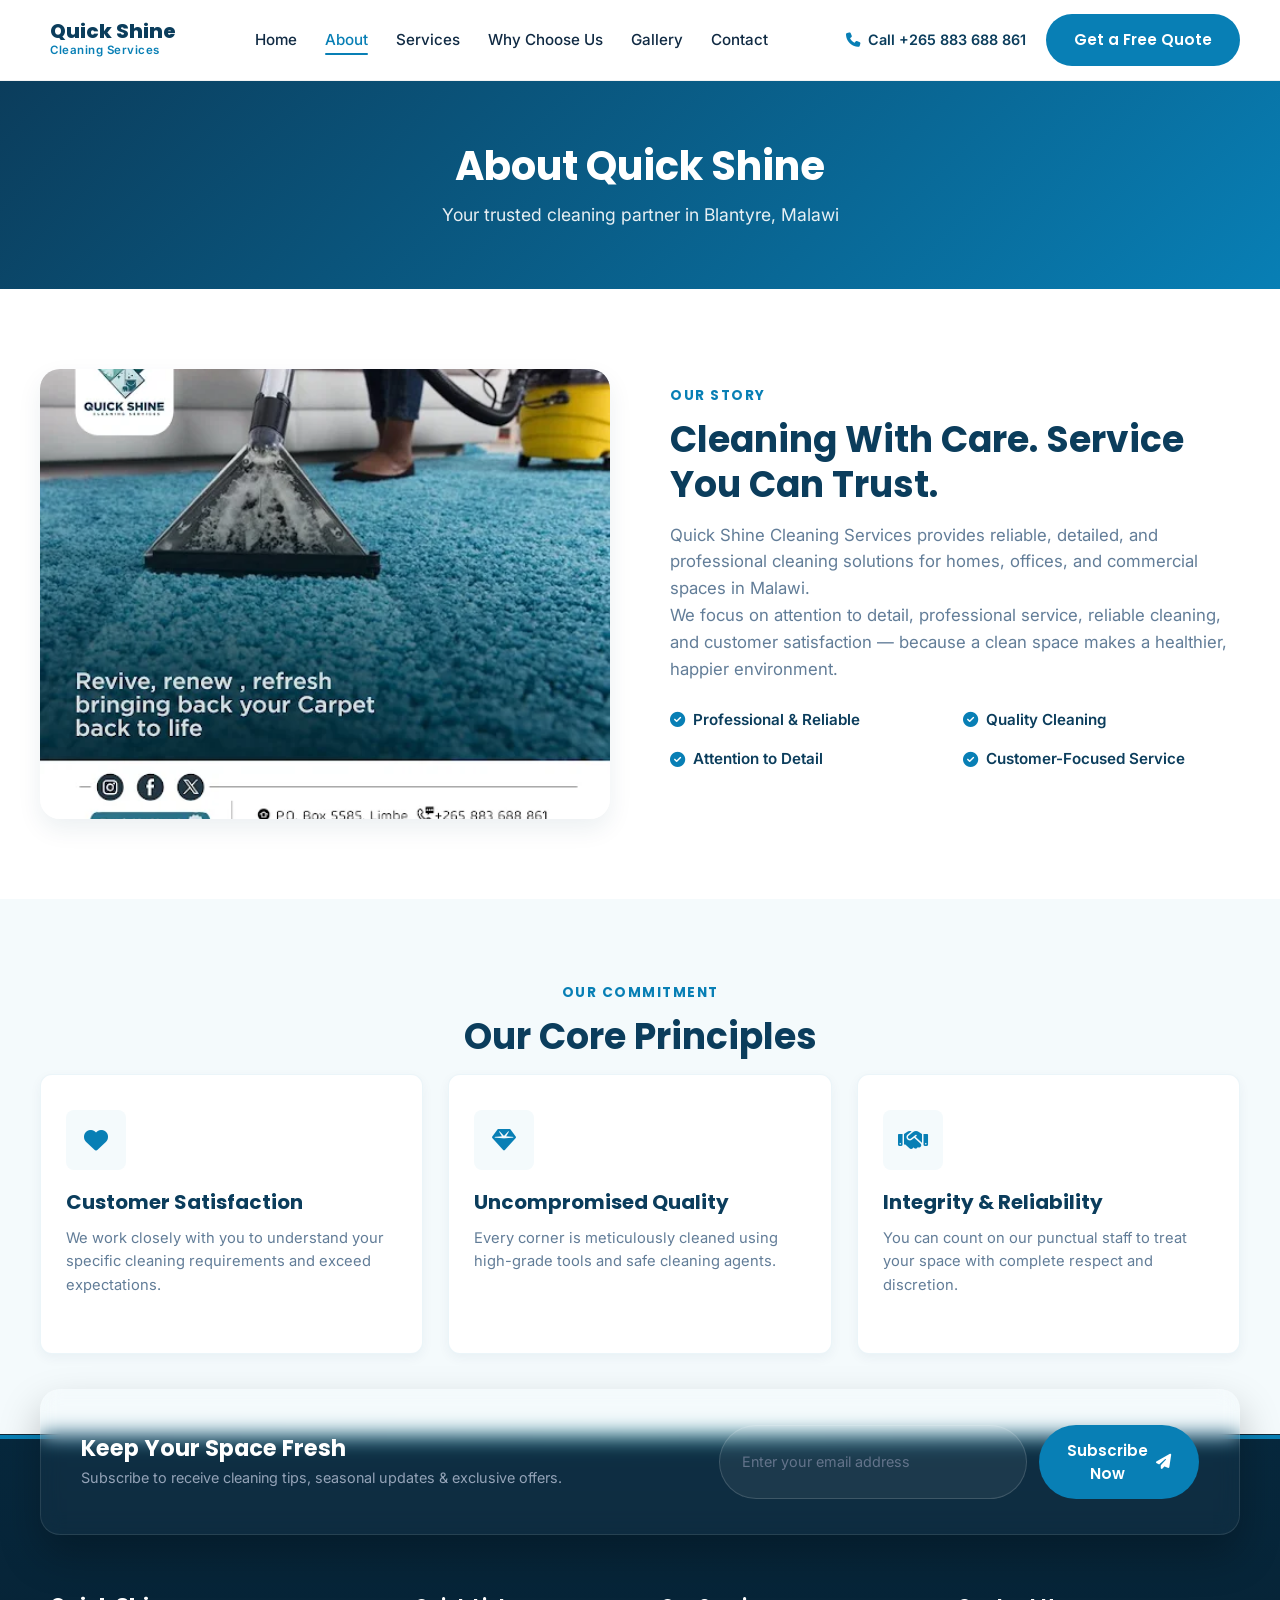
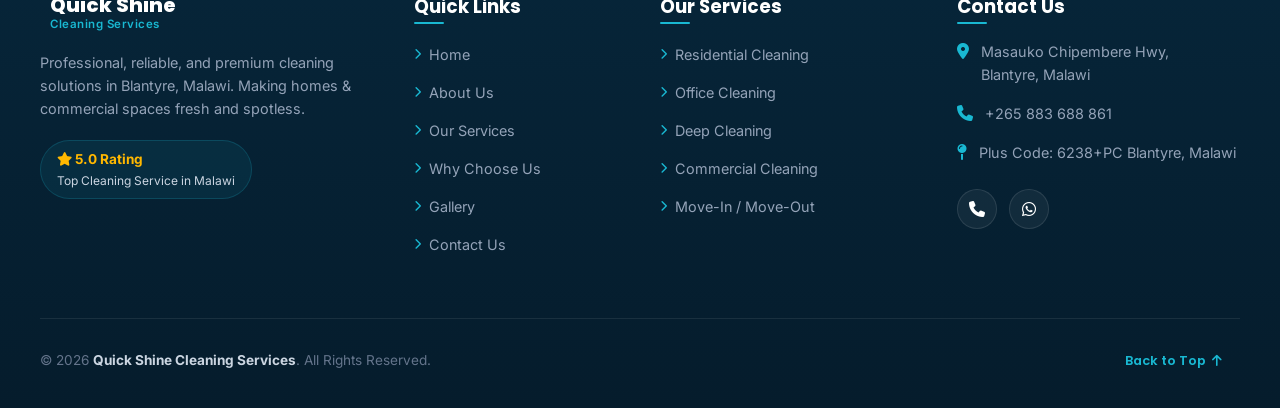
<file: about.html>
<!DOCTYPE html>
<html lang="en">
<head>
    <meta charset="UTF-8">
    <meta name="viewport" content="width=device-width, initial-scale=1.0">
    <title>About Us | Quick Shine Cleaning Services Blantyre</title>
    <meta name="description" content="Learn more about Quick Shine Cleaning Services in Blantyre, Malawi. We offer reliable, high-quality residential and commercial cleaning.">
    <link rel="preconnect" href="https://fonts.googleapis.com">
    <link rel="preconnect" href="https://fonts.gstatic.com" crossorigin>
    <link href="https://fonts.googleapis.com/css2?family=Inter:wght@300;400;500;600;700&family=Poppins:wght@500;600;700;800&display=swap" rel="stylesheet">
    <link rel="stylesheet" href="https://cdnjs.cloudflare.com/ajax/libs/font-awesome/6.4.0/css/all.min.css">
    <link rel="stylesheet" href="css/style.css">
</head>
<body>

    <!-- Header -->
    <header class="navbar" id="navbar">
        <div class="container navbar-container">
            <a href="index.html" class="logo">
                <i class="fa-solid fa-sparkles logo-icon"></i>
                <div class="logo-text">
                    <span class="brand-title">Quick Shine</span>
                    <span class="brand-sub">Cleaning Services</span>
                </div>
            </a>
            
            <nav class="nav-menu" id="navMenu">
                <ul class="nav-list">
                    <li><a href="index.html" class="nav-link">Home</a></li>
                    <li><a href="about.html" class="nav-link active">About</a></li>
                    <li><a href="services.html" class="nav-link">Services</a></li>
                    <li><a href="index.html#why-choose-us" class="nav-link">Why Choose Us</a></li>
                    <li><a href="index.html#gallery" class="nav-link">Gallery</a></li>
                    <li><a href="contact.html" class="nav-link">Contact</a></li>
                </ul>
            </nav>
            
            <div class="nav-cta">
                <a href="tel:+265883688861" class="btn-call">
                    <i class="fa-solid fa-phone"></i>
                    <span>Call +265 883 688 861</span>
                </a>
                <a href="contact.html" class="btn btn-primary">Get a Free Quote</a>
                <button class="hamburger" id="hamburger" aria-label="Toggle navigation">
                    <span class="bar"></span>
                    <span class="bar"></span>
                    <span class="bar"></span>
                </button>
            </div>
        </div>
    </header>

    <!-- Page Title Header -->
    <section class="page-header">
        <div class="container">
            <h1>About Quick Shine</h1>
            <p>Your trusted cleaning partner in Blantyre, Malawi</p>
        </div>
    </section>

    <main>
        <!-- About Detail -->
        <section class="about-section section-padding">
            <div class="container about-container">
                <div class="about-image-col reveal-fade-up">
                    <div class="about-img-box">
                        <img src="images/unnamed (2).webp" alt="Quick Shine Team" class="about-img">
                    </div>
                </div>
                
                <div class="about-text-col reveal-fade-up">
                    <span class="section-subtitle">OUR STORY</span>
                    <h2 class="section-title">Cleaning With Care. Service You Can Trust.</h2>
                    <p class="section-description">Quick Shine Cleaning Services provides reliable, detailed, and professional cleaning solutions for homes, offices, and commercial spaces in Malawi.</p>
                    <p class="section-description">We focus on attention to detail, professional service, reliable cleaning, and customer satisfaction — because a clean space makes a healthier, happier environment.</p>
                    
                    <div class="about-features">
                        <div class="feature-item"><i class="fa-solid fa-circle-check"></i> Professional & Reliable</div>
                        <div class="feature-item"><i class="fa-solid fa-circle-check"></i> Quality Cleaning</div>
                        <div class="feature-item"><i class="fa-solid fa-circle-check"></i> Attention to Detail</div>
                        <div class="feature-item"><i class="fa-solid fa-circle-check"></i> Customer-Focused Service</div>
                    </div>
                </div>
            </div>
        </section>

        <!-- Values Section -->
        <section class="services-section section-padding">
            <div class="container">
                <div class="section-header text-center reveal-fade-up">
                    <span class="section-subtitle">OUR COMMITMENT</span>
                    <h2 class="section-title">Our Core Principles</h2>
                </div>
                <div class="services-grid">
                    <div class="service-card reveal-fade-up">
                        <div class="service-icon"><i class="fa-solid fa-heart"></i></div>
                        <h3>Customer Satisfaction</h3>
                        <p>We work closely with you to understand your specific cleaning requirements and exceed expectations.</p>
                    </div>
                    <div class="service-card reveal-fade-up">
                        <div class="service-icon"><i class="fa-solid fa-gem"></i></div>
                        <h3>Uncompromised Quality</h3>
                        <p>Every corner is meticulously cleaned using high-grade tools and safe cleaning agents.</p>
                    </div>
                    <div class="service-card reveal-fade-up">
                        <div class="service-icon"><i class="fa-solid fa-handshake"></i></div>
                        <h3>Integrity & Reliability</h3>
                        <p>You can count on our punctual staff to treat your space with complete respect and discretion.</p>
                    </div>
                </div>
            </div>
        </section>
    </main>

<!-- Luxury Footer -->
    <footer class="footer">
        <div class="footer-top-bar"></div>
        <div class="container">
            
            <!-- Luxury Newsletter Card -->
            <div class="footer-newsletter reveal-fade-up">
                <div class="newsletter-text">
                    <h3>Keep Your Space Fresh</h3>
                    <p>Subscribe to receive cleaning tips, seasonal updates & exclusive offers.</p>
                </div>
                <form class="newsletter-form" onsubmit="event.preventDefault(); alert('Subscribed successfully!');">
                    <input type="email" placeholder="Enter your email address" required>
                    <button type="submit" class="btn btn-primary">Subscribe Now <i class="fa-solid fa-paper-plane"></i></button>
                </form>
            </div>

            <div class="footer-grid">
                <!-- Brand Info Column -->
                <div class="footer-col brand-col">
                    <a href="index.html" class="logo logo-footer">
                        <i class="fa-solid fa-sparkles logo-icon"></i>
                        <div class="logo-text">
                            <span class="brand-title">Quick Shine</span>
                            <span class="brand-sub">Cleaning Services</span>
                        </div>
                    </a>
                    <p class="footer-desc">Professional, reliable, and premium cleaning solutions in Blantyre, Malawi. Making homes & commercial spaces fresh and spotless.</p>
                    <div class="footer-rating-badge">
                        <div class="badge-stars"><i class="fa-solid fa-star"></i> 5.0 Rating</div>
                        <span class="badge-sub">Top Cleaning Service in Malawi</span>
                    </div>
                </div>
                
                <!-- Quick Links -->
                <div class="footer-col">
                    <h4 class="footer-title">Quick Links</h4>
                    <ul class="footer-links">
                        <li><a href="index.html"><i class="fa-solid fa-chevron-right"></i> Home</a></li>
                        <li><a href="about.html"><i class="fa-solid fa-chevron-right"></i> About Us</a></li>
                        <li><a href="services.html"><i class="fa-solid fa-chevron-right"></i> Our Services</a></li>
                        <li><a href="#why-choose-us"><i class="fa-solid fa-chevron-right"></i> Why Choose Us</a></li>
                        <li><a href="#gallery"><i class="fa-solid fa-chevron-right"></i> Gallery</a></li>
                        <li><a href="contact.html"><i class="fa-solid fa-chevron-right"></i> Contact Us</a></li>
                    </ul>
                </div>
                
                <!-- Services -->
                <div class="footer-col">
                    <h4 class="footer-title">Our Services</h4>
                    <ul class="footer-links">
                        <li><a href="services.html"><i class="fa-solid fa-chevron-right"></i> Residential Cleaning</a></li>
                        <li><a href="services.html"><i class="fa-solid fa-chevron-right"></i> Office Cleaning</a></li>
                        <li><a href="services.html"><i class="fa-solid fa-chevron-right"></i> Deep Cleaning</a></li>
                        <li><a href="services.html"><i class="fa-solid fa-chevron-right"></i> Commercial Cleaning</a></li>
                        <li><a href="services.html"><i class="fa-solid fa-chevron-right"></i> Move-In / Move-Out</a></li>
                    </ul>
                </div>
                
                <!-- Contact Info -->
                <div class="footer-col contact-col">
                    <h4 class="footer-title">Contact Us</h4>
                    <ul class="footer-contact-info">
                        <li>
                            <i class="fa-solid fa-location-dot contact-icon"></i>
                            <span>Masauko Chipembere Hwy,<br>Blantyre, Malawi</span>
                        </li>
                        <li>
                            <i class="fa-solid fa-phone contact-icon"></i>
                            <a href="tel:+265883688861">+265 883 688 861</a>
                        </li>
                        <li>
                            <i class="fa-solid fa-map-pin contact-icon"></i>
                            <span>Plus Code: 6238+PC Blantyre, Malawi</span>
                        </li>
                    </ul>
                    <div class="footer-socials">
                        <a href="tel:+265883688861" aria-label="Phone"><i class="fa-solid fa-phone"></i></a>
                        <a href="https://wa.me/265883688861" target="_blank" rel="noopener" aria-label="WhatsApp"><i class="fa-brands fa-whatsapp"></i></a>
                    </div>
                </div>
            </div>
            
            <!-- Bottom Line & Copyright -->
            <div class="footer-bottom">
                <p>&copy; 2026 <strong>Quick Shine Cleaning Services</strong>. All Rights Reserved.</p>
                <button id="backToTop" class="back-to-top" aria-label="Back to Top">
                    Back to Top <i class="fa-solid fa-arrow-up"></i>
                </button>
            </div>
        </div>
    </footer>

    <script src="js/script.js"></script>
</body>
</html>
</file>
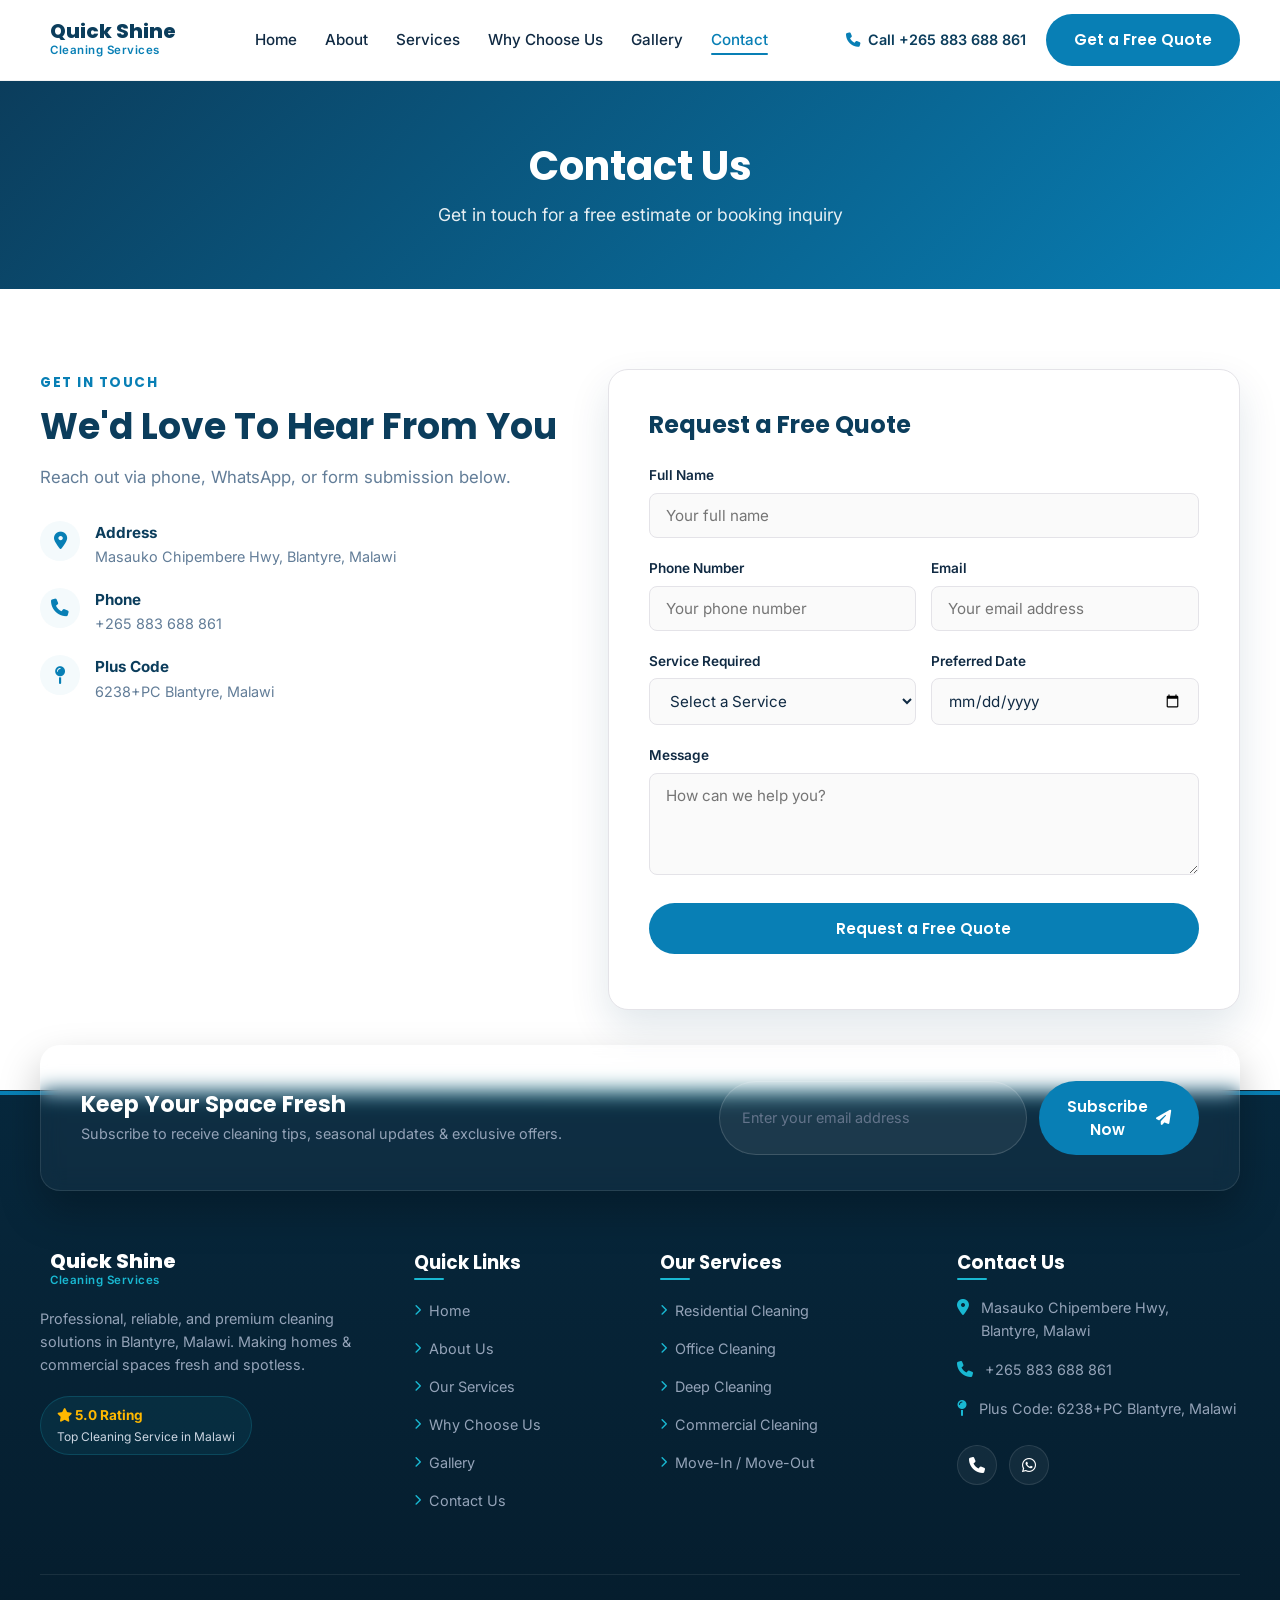
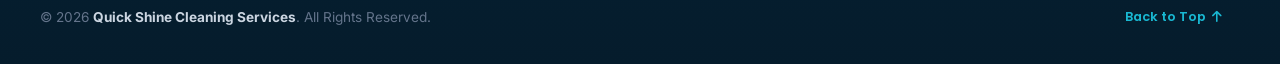
<file: contact.html>
<!DOCTYPE html>
<html lang="en">
<head>
    <meta charset="UTF-8">
    <meta name="viewport" content="width=device-width, initial-scale=1.0">
    <title>Contact Us | Quick Shine Cleaning Services</title>
    <meta name="description" content="Contact Quick Shine Cleaning Services in Blantyre, Malawi. Request a free cleaning quote or call us directly.">
    <link rel="preconnect" href="https://fonts.googleapis.com">
    <link rel="preconnect" href="https://fonts.gstatic.com" crossorigin>
    <link href="https://fonts.googleapis.com/css2?family=Inter:wght@300;400;500;600;700&family=Poppins:wght@500;600;700;800&display=swap" rel="stylesheet">
    <link rel="stylesheet" href="https://cdnjs.cloudflare.com/ajax/libs/font-awesome/6.4.0/css/all.min.css">
    <link rel="stylesheet" href="css/style.css">
</head>
<body>

    <!-- Header -->
    <header class="navbar" id="navbar">
        <div class="container navbar-container">
            <a href="index.html" class="logo">
                <i class="fa-solid fa-sparkles logo-icon"></i>
                <div class="logo-text">
                    <span class="brand-title">Quick Shine</span>
                    <span class="brand-sub">Cleaning Services</span>
                </div>
            </a>
            
            <nav class="nav-menu" id="navMenu">
                <ul class="nav-list">
                    <li><a href="index.html" class="nav-link">Home</a></li>
                    <li><a href="about.html" class="nav-link">About</a></li>
                    <li><a href="services.html" class="nav-link">Services</a></li>
                    <li><a href="index.html#why-choose-us" class="nav-link">Why Choose Us</a></li>
                    <li><a href="index.html#gallery" class="nav-link">Gallery</a></li>
                    <li><a href="contact.html" class="nav-link active">Contact</a></li>
                </ul>
            </nav>
            
            <div class="nav-cta">
                <a href="tel:+265883688861" class="btn-call">
                    <i class="fa-solid fa-phone"></i>
                    <span>Call +265 883 688 861</span>
                </a>
                <a href="contact.html" class="btn btn-primary">Get a Free Quote</a>
                <button class="hamburger" id="hamburger" aria-label="Toggle navigation">
                    <span class="bar"></span>
                    <span class="bar"></span>
                    <span class="bar"></span>
                </button>
            </div>
        </div>
    </header>

    <section class="page-header">
        <div class="container">
            <h1>Contact Us</h1>
            <p>Get in touch for a free estimate or booking inquiry</p>
        </div>
    </section>

    <main>
        <section class="contact-section section-padding">
            <div class="container contact-grid">
                <!-- Info Column -->
                <div class="contact-info reveal-fade-up">
                    <span class="section-subtitle">GET IN TOUCH</span>
                    <h2 class="section-title">We'd Love To Hear From You</h2>
                    <p class="section-description">Reach out via phone, WhatsApp, or form submission below.</p>
                    
                    <div class="info-items">
                        <div class="info-item">
                            <i class="fa-solid fa-location-dot"></i>
                            <div>
                                <strong>Address</strong>
                                <p>Masauko Chipembere Hwy, Blantyre, Malawi</p>
                            </div>
                        </div>
                        
                        <div class="info-item">
                            <i class="fa-solid fa-phone"></i>
                            <div>
                                <strong>Phone</strong>
                                <p><a href="tel:+265883688861">+265 883 688 861</a></p>
                            </div>
                        </div>
                        
                        <div class="info-item">
                            <i class="fa-solid fa-map-pin"></i>
                            <div>
                                <strong>Plus Code</strong>
                                <p>6238+PC Blantyre, Malawi</p>
                            </div>
                        </div>
                    </div>
                </div>
                
                <!-- Form Column -->
                <div class="contact-form-card reveal-fade-up">
                    <h3>Request a Free Quote</h3>
                    <form id="contactForm" novalidate>
                        <div class="form-group">
                            <label for="fullName">Full Name</label>
                            <input type="text" id="fullName" name="fullName" required placeholder="Your full name">
                        </div>
                        
                        <div class="form-row">
                            <div class="form-group">
                                <label for="phone">Phone Number</label>
                                <input type="tel" id="phone" name="phone" required placeholder="Your phone number">
                            </div>
                            <div class="form-group">
                                <label for="email">Email</label>
                                <input type="email" id="email" name="email" required placeholder="Your email address">
                            </div>
                        </div>
                        
                        <div class="form-row">
                            <div class="form-group">
                                <label for="service">Service Required</label>
                                <select id="service" name="service" required>
                                    <option value="">Select a Service</option>
                                    <option value="Residential">Residential Cleaning</option>
                                    <option value="Office">Office Cleaning</option>
                                    <option value="Deep">Deep Cleaning</option>
                                    <option value="Commercial">Commercial Cleaning</option>
                                    <option value="Move">Move-In / Move-Out Cleaning</option>
                                    <option value="Regular">Regular Cleaning</option>
                                </select>
                            </div>
                            <div class="form-group">
                                <label for="date">Preferred Date</label>
                                <input type="date" id="date" name="date">
                            </div>
                        </div>
                        
                        <div class="form-group">
                            <label for="message">Message</label>
                            <textarea id="message" name="message" rows="4" placeholder="How can we help you?"></textarea>
                        </div>
                        
                        <button type="submit" class="btn btn-primary btn-block">Request a Free Quote</button>
                        <div id="formFeedback" class="form-feedback"></div>
                    </form>
                </div>
            </div>
        </section>
    </main>
<!-- Luxury Footer -->
    <footer class="footer">
        <div class="footer-top-bar"></div>
        <div class="container">
            
            <!-- Luxury Newsletter Card -->
            <div class="footer-newsletter reveal-fade-up">
                <div class="newsletter-text">
                    <h3>Keep Your Space Fresh</h3>
                    <p>Subscribe to receive cleaning tips, seasonal updates & exclusive offers.</p>
                </div>
                <form class="newsletter-form" onsubmit="event.preventDefault(); alert('Subscribed successfully!');">
                    <input type="email" placeholder="Enter your email address" required>
                    <button type="submit" class="btn btn-primary">Subscribe Now <i class="fa-solid fa-paper-plane"></i></button>
                </form>
            </div>

            <div class="footer-grid">
                <!-- Brand Info Column -->
                <div class="footer-col brand-col">
                    <a href="index.html" class="logo logo-footer">
                        <i class="fa-solid fa-sparkles logo-icon"></i>
                        <div class="logo-text">
                            <span class="brand-title">Quick Shine</span>
                            <span class="brand-sub">Cleaning Services</span>
                        </div>
                    </a>
                    <p class="footer-desc">Professional, reliable, and premium cleaning solutions in Blantyre, Malawi. Making homes & commercial spaces fresh and spotless.</p>
                    <div class="footer-rating-badge">
                        <div class="badge-stars"><i class="fa-solid fa-star"></i> 5.0 Rating</div>
                        <span class="badge-sub">Top Cleaning Service in Malawi</span>
                    </div>
                </div>
                
                <!-- Quick Links -->
                <div class="footer-col">
                    <h4 class="footer-title">Quick Links</h4>
                    <ul class="footer-links">
                        <li><a href="index.html"><i class="fa-solid fa-chevron-right"></i> Home</a></li>
                        <li><a href="about.html"><i class="fa-solid fa-chevron-right"></i> About Us</a></li>
                        <li><a href="services.html"><i class="fa-solid fa-chevron-right"></i> Our Services</a></li>
                        <li><a href="#why-choose-us"><i class="fa-solid fa-chevron-right"></i> Why Choose Us</a></li>
                        <li><a href="#gallery"><i class="fa-solid fa-chevron-right"></i> Gallery</a></li>
                        <li><a href="contact.html"><i class="fa-solid fa-chevron-right"></i> Contact Us</a></li>
                    </ul>
                </div>
                
                <!-- Services -->
                <div class="footer-col">
                    <h4 class="footer-title">Our Services</h4>
                    <ul class="footer-links">
                        <li><a href="services.html"><i class="fa-solid fa-chevron-right"></i> Residential Cleaning</a></li>
                        <li><a href="services.html"><i class="fa-solid fa-chevron-right"></i> Office Cleaning</a></li>
                        <li><a href="services.html"><i class="fa-solid fa-chevron-right"></i> Deep Cleaning</a></li>
                        <li><a href="services.html"><i class="fa-solid fa-chevron-right"></i> Commercial Cleaning</a></li>
                        <li><a href="services.html"><i class="fa-solid fa-chevron-right"></i> Move-In / Move-Out</a></li>
                    </ul>
                </div>
                
                <!-- Contact Info -->
                <div class="footer-col contact-col">
                    <h4 class="footer-title">Contact Us</h4>
                    <ul class="footer-contact-info">
                        <li>
                            <i class="fa-solid fa-location-dot contact-icon"></i>
                            <span>Masauko Chipembere Hwy,<br>Blantyre, Malawi</span>
                        </li>
                        <li>
                            <i class="fa-solid fa-phone contact-icon"></i>
                            <a href="tel:+265883688861">+265 883 688 861</a>
                        </li>
                        <li>
                            <i class="fa-solid fa-map-pin contact-icon"></i>
                            <span>Plus Code: 6238+PC Blantyre, Malawi</span>
                        </li>
                    </ul>
                    <div class="footer-socials">
                        <a href="tel:+265883688861" aria-label="Phone"><i class="fa-solid fa-phone"></i></a>
                        <a href="https://wa.me/265883688861" target="_blank" rel="noopener" aria-label="WhatsApp"><i class="fa-brands fa-whatsapp"></i></a>
                    </div>
                </div>
            </div>
            
            <!-- Bottom Line & Copyright -->
            <div class="footer-bottom">
                <p>&copy; 2026 <strong>Quick Shine Cleaning Services</strong>. All Rights Reserved.</p>
                <button id="backToTop" class="back-to-top" aria-label="Back to Top">
                    Back to Top <i class="fa-solid fa-arrow-up"></i>
                </button>
            </div>
        </div>
    </footer>

    <script src="js/script.js"></script>
</body>
</html>
</file>
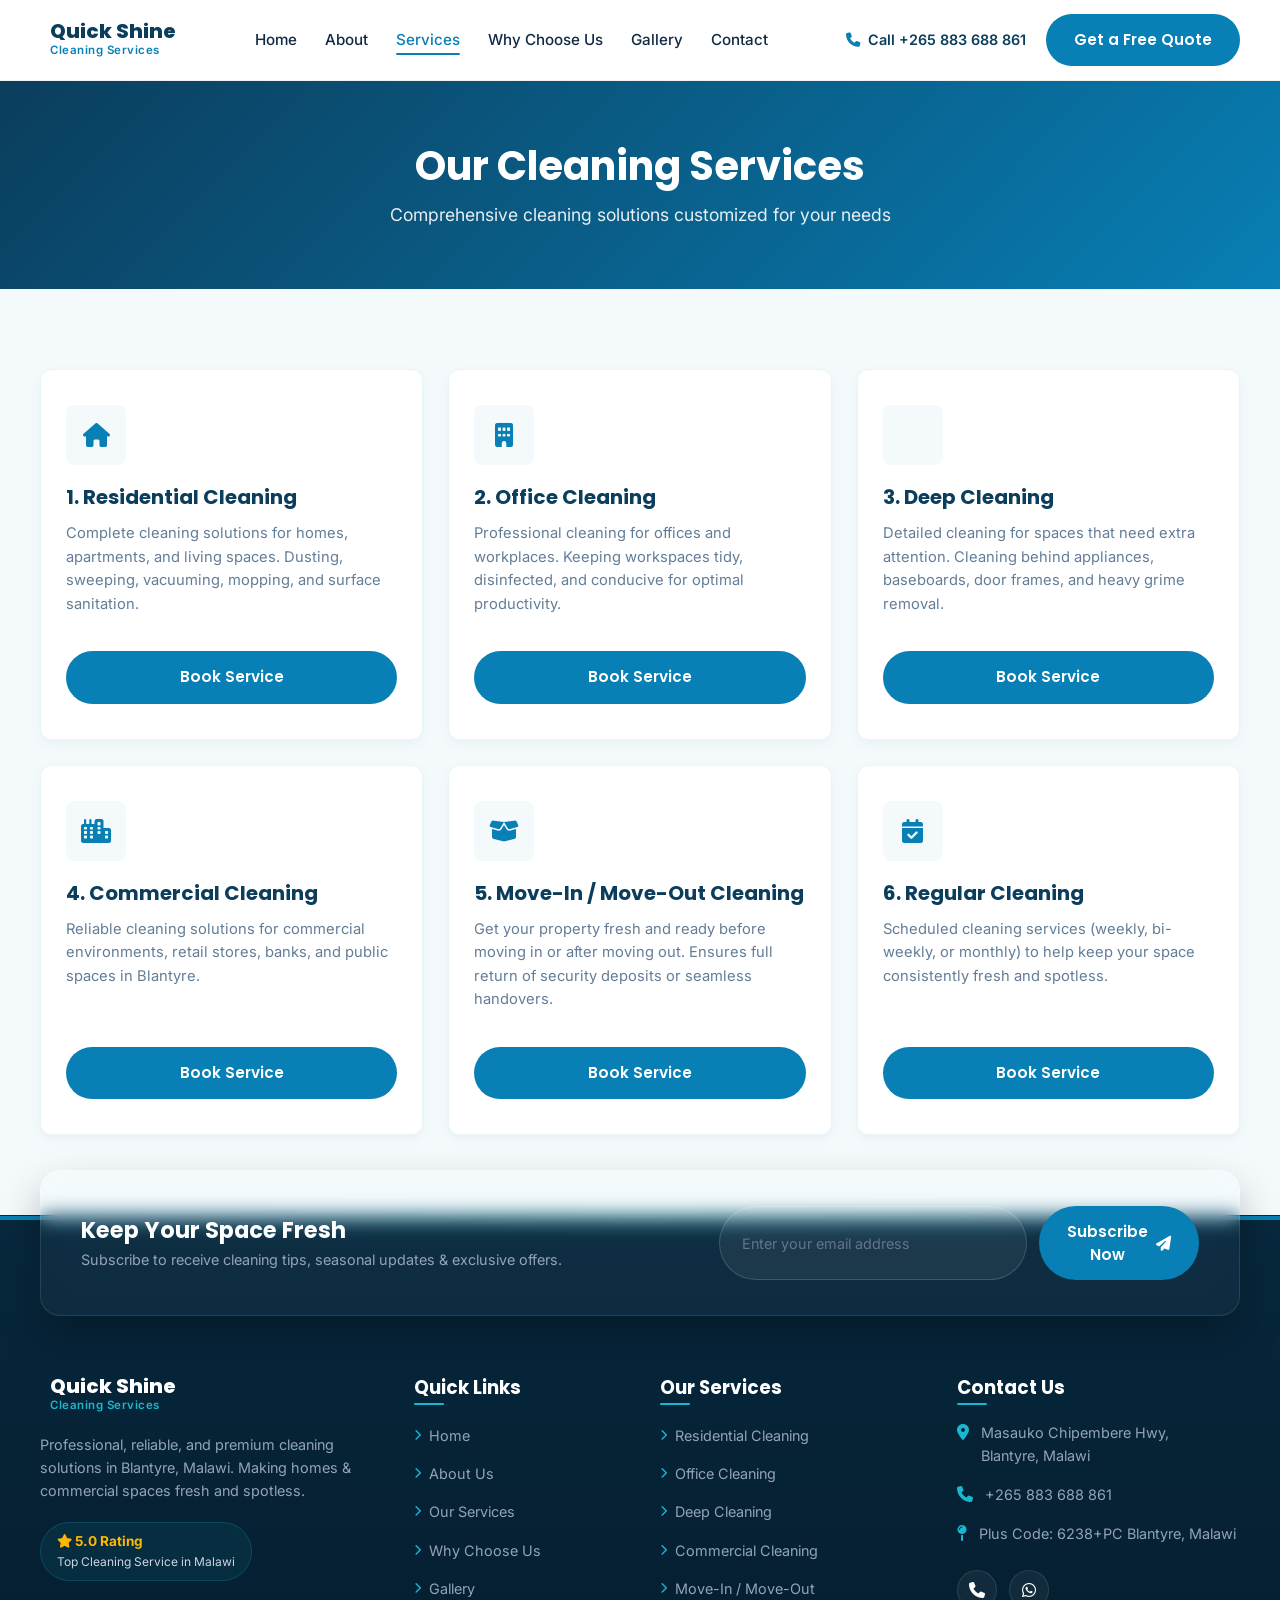
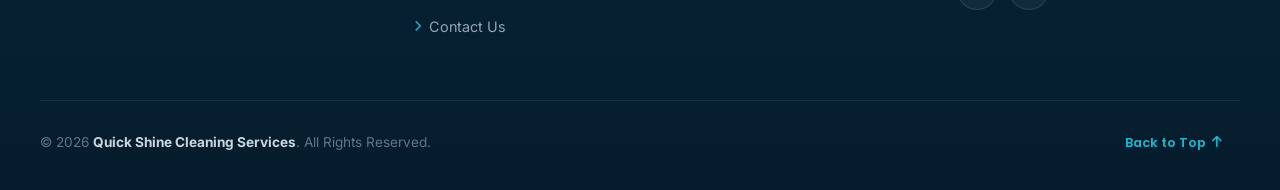
<file: services.html>
<!DOCTYPE html>
<html lang="en">
<head>
    <meta charset="UTF-8">
    <meta name="viewport" content="width=device-width, initial-scale=1.0">
    <title>Services | Quick Shine Cleaning Services</title>
    <meta name="description" content="Explore our full range of cleaning services in Blantyre, Malawi: Residential, Office, Deep Cleaning, Move-In/Out, and Commercial.">
    <link rel="preconnect" href="https://fonts.googleapis.com">
    <link rel="preconnect" href="https://fonts.gstatic.com" crossorigin>
    <link href="https://fonts.googleapis.com/css2?family=Inter:wght@300;400;500;600;700&family=Poppins:wght@500;600;700;800&display=swap" rel="stylesheet">
    <link rel="stylesheet" href="https://cdnjs.cloudflare.com/ajax/libs/font-awesome/6.4.0/css/all.min.css">
    <link rel="stylesheet" href="css/style.css">
</head>
<body>

    <!-- Header -->
    <header class="navbar" id="navbar">
        <div class="container navbar-container">
            <a href="index.html" class="logo">
                <i class="fa-solid fa-sparkles logo-icon"></i>
                <div class="logo-text">
                    <span class="brand-title">Quick Shine</span>
                    <span class="brand-sub">Cleaning Services</span>
                </div>
            </a>
            
            <nav class="nav-menu" id="navMenu">
                <ul class="nav-list">
                    <li><a href="index.html" class="nav-link">Home</a></li>
                    <li><a href="about.html" class="nav-link">About</a></li>
                    <li><a href="services.html" class="nav-link active">Services</a></li>
                    <li><a href="index.html#why-choose-us" class="nav-link">Why Choose Us</a></li>
                    <li><a href="index.html#gallery" class="nav-link">Gallery</a></li>
                    <li><a href="contact.html" class="nav-link">Contact</a></li>
                </ul>
            </nav>
            
            <div class="nav-cta">
                <a href="tel:+265883688861" class="btn-call">
                    <i class="fa-solid fa-phone"></i>
                    <span>Call +265 883 688 861</span>
                </a>
                <a href="contact.html" class="btn btn-primary">Get a Free Quote</a>
                <button class="hamburger" id="hamburger" aria-label="Toggle navigation">
                    <span class="bar"></span>
                    <span class="bar"></span>
                    <span class="bar"></span>
                </button>
            </div>
        </div>
    </header>

    <section class="page-header">
        <div class="container">
            <h1>Our Cleaning Services</h1>
            <p>Comprehensive cleaning solutions customized for your needs</p>
        </div>
    </section>

    <main>
        <section class="services-section section-padding">
            <div class="container">
                <div class="services-grid">
                    <div class="service-card reveal-fade-up">
                        <div class="service-icon"><i class="fa-solid fa-house"></i></div>
                        <h3>1. Residential Cleaning</h3>
                        <p>Complete cleaning solutions for homes, apartments, and living spaces. Dusting, sweeping, vacuuming, mopping, and surface sanitation.</p>
                        <a href="contact.html" class="btn btn-primary mt-3">Book Service</a>
                    </div>
                    
                    <div class="service-card reveal-fade-up">
                        <div class="service-icon"><i class="fa-solid fa-building"></i></div>
                        <h3>2. Office Cleaning</h3>
                        <p>Professional cleaning for offices and workplaces. Keeping workspaces tidy, disinfected, and conducive for optimal productivity.</p>
                        <a href="contact.html" class="btn btn-primary mt-3">Book Service</a>
                    </div>
                    
                    <div class="service-card reveal-fade-up">
                        <div class="service-icon"><i class="fa-solid fa-sparkles"></i></div>
                        <h3>3. Deep Cleaning</h3>
                        <p>Detailed cleaning for spaces that need extra attention. Cleaning behind appliances, baseboards, door frames, and heavy grime removal.</p>
                        <a href="contact.html" class="btn btn-primary mt-3">Book Service</a>
                    </div>
                    
                    <div class="service-card reveal-fade-up">
                        <div class="service-icon"><i class="fa-solid fa-city"></i></div>
                        <h3>4. Commercial Cleaning</h3>
                        <p>Reliable cleaning solutions for commercial environments, retail stores, banks, and public spaces in Blantyre.</p>
                        <a href="contact.html" class="btn btn-primary mt-3">Book Service</a>
                    </div>
                    
                    <div class="service-card reveal-fade-up">
                        <div class="service-icon"><i class="fa-solid fa-box-open"></i></div>
                        <h3>5. Move-In / Move-Out Cleaning</h3>
                        <p>Get your property fresh and ready before moving in or after moving out. Ensures full return of security deposits or seamless handovers.</p>
                        <a href="contact.html" class="btn btn-primary mt-3">Book Service</a>
                    </div>
                    
                    <div class="service-card reveal-fade-up">
                        <div class="service-icon"><i class="fa-solid fa-calendar-check"></i></div>
                        <h3>6. Regular Cleaning</h3>
                        <p>Scheduled cleaning services (weekly, bi-weekly, or monthly) to help keep your space consistently fresh and spotless.</p>
                        <a href="contact.html" class="btn btn-primary mt-3">Book Service</a>
                    </div>
                </div>
            </div>
        </section>
    </main>

    <!-- Luxury Footer -->
    <footer class="footer">
        <div class="footer-top-bar"></div>
        <div class="container">
            
            <!-- Luxury Newsletter Card -->
            <div class="footer-newsletter reveal-fade-up">
                <div class="newsletter-text">
                    <h3>Keep Your Space Fresh</h3>
                    <p>Subscribe to receive cleaning tips, seasonal updates & exclusive offers.</p>
                </div>
                <form class="newsletter-form" onsubmit="event.preventDefault(); alert('Subscribed successfully!');">
                    <input type="email" placeholder="Enter your email address" required>
                    <button type="submit" class="btn btn-primary">Subscribe Now <i class="fa-solid fa-paper-plane"></i></button>
                </form>
            </div>

            <div class="footer-grid">
                <!-- Brand Info Column -->
                <div class="footer-col brand-col">
                    <a href="index.html" class="logo logo-footer">
                        <i class="fa-solid fa-sparkles logo-icon"></i>
                        <div class="logo-text">
                            <span class="brand-title">Quick Shine</span>
                            <span class="brand-sub">Cleaning Services</span>
                        </div>
                    </a>
                    <p class="footer-desc">Professional, reliable, and premium cleaning solutions in Blantyre, Malawi. Making homes & commercial spaces fresh and spotless.</p>
                    <div class="footer-rating-badge">
                        <div class="badge-stars"><i class="fa-solid fa-star"></i> 5.0 Rating</div>
                        <span class="badge-sub">Top Cleaning Service in Malawi</span>
                    </div>
                </div>
                
                <!-- Quick Links -->
                <div class="footer-col">
                    <h4 class="footer-title">Quick Links</h4>
                    <ul class="footer-links">
                        <li><a href="index.html"><i class="fa-solid fa-chevron-right"></i> Home</a></li>
                        <li><a href="about.html"><i class="fa-solid fa-chevron-right"></i> About Us</a></li>
                        <li><a href="services.html"><i class="fa-solid fa-chevron-right"></i> Our Services</a></li>
                        <li><a href="#why-choose-us"><i class="fa-solid fa-chevron-right"></i> Why Choose Us</a></li>
                        <li><a href="#gallery"><i class="fa-solid fa-chevron-right"></i> Gallery</a></li>
                        <li><a href="contact.html"><i class="fa-solid fa-chevron-right"></i> Contact Us</a></li>
                    </ul>
                </div>
                
                <!-- Services -->
                <div class="footer-col">
                    <h4 class="footer-title">Our Services</h4>
                    <ul class="footer-links">
                        <li><a href="services.html"><i class="fa-solid fa-chevron-right"></i> Residential Cleaning</a></li>
                        <li><a href="services.html"><i class="fa-solid fa-chevron-right"></i> Office Cleaning</a></li>
                        <li><a href="services.html"><i class="fa-solid fa-chevron-right"></i> Deep Cleaning</a></li>
                        <li><a href="services.html"><i class="fa-solid fa-chevron-right"></i> Commercial Cleaning</a></li>
                        <li><a href="services.html"><i class="fa-solid fa-chevron-right"></i> Move-In / Move-Out</a></li>
                    </ul>
                </div>
                
                <!-- Contact Info -->
                <div class="footer-col contact-col">
                    <h4 class="footer-title">Contact Us</h4>
                    <ul class="footer-contact-info">
                        <li>
                            <i class="fa-solid fa-location-dot contact-icon"></i>
                            <span>Masauko Chipembere Hwy,<br>Blantyre, Malawi</span>
                        </li>
                        <li>
                            <i class="fa-solid fa-phone contact-icon"></i>
                            <a href="tel:+265883688861">+265 883 688 861</a>
                        </li>
                        <li>
                            <i class="fa-solid fa-map-pin contact-icon"></i>
                            <span>Plus Code: 6238+PC Blantyre, Malawi</span>
                        </li>
                    </ul>
                    <div class="footer-socials">
                        <a href="tel:+265883688861" aria-label="Phone"><i class="fa-solid fa-phone"></i></a>
                        <a href="https://wa.me/265883688861" target="_blank" rel="noopener" aria-label="WhatsApp"><i class="fa-brands fa-whatsapp"></i></a>
                    </div>
                </div>
            </div>
            
            <!-- Bottom Line & Copyright -->
            <div class="footer-bottom">
                <p>&copy; 2026 <strong>Quick Shine Cleaning Services</strong>. All Rights Reserved.</p>
                <button id="backToTop" class="back-to-top" aria-label="Back to Top">
                    Back to Top <i class="fa-solid fa-arrow-up"></i>
                </button>
            </div>
        </div>
    </footer>

    <script src="js/script.js"></script>
</body>
</html>
</file>
<file: css/style.css>
/* ==========================================================================
   CSS VARIABLES & GLOBAL RESET
   ========================================================================== */
:root {
    --primary-navy: #0B3D5C;
    --secondary-blue: #087FB5;
    --accent-cyan: #19B8D2;
    --bg-light-blue: #F4FAFC;
    --bg-white: #FFFFFF;
    --text-navy: #102A43;
    --text-muted: #627D98;
    --border-light: #E4E3E8;
    --shadow-sm: 0 4px 12px rgba(11, 61, 92, 0.05);
    --shadow-md: 0 10px 25px rgba(11, 61, 92, 0.08);
    --shadow-lg: 0 18px 40px rgba(11, 61, 92, 0.12);
    --radius-sm: 8px;
    --radius-md: 12px;
    --radius-lg: 20px;
    --transition: all 0.3s ease;
    --font-heading: 'Poppins', sans-serif;
    --font-body: 'Inter', sans-serif;
}

* {
    margin: 0;
    padding: 0;
    box-sizing: border-box;
}

html {
    scroll-behavior: smooth;
    font-size: 16px;
}

body {
    font-family: var(--font-body);
    color: var(--text-navy);
    background-color: var(--bg-white);
    line-height: 1.6;
    overflow-x: hidden;
}

a {
    text-decoration: none;
    color: inherit;
    transition: var(--transition);
}

ul {
    list-style: none;
}

img {
    max-width: 100%;
    height: auto;
    display: block;
}

/* ==========================================================================
   LAYOUT & CONTAINER
   ========================================================================== */
.container {
    width: 100%;
    max-width: 1240px;
    margin: 0 auto;
    padding: 0 20px;
}

.section-padding {
    padding: 80px 0;
}

.text-center {
    text-align: center;
}

.mt-3 {
    margin-top: 15px;
}

/* ==========================================================================
   TYPOGRAPHY & BUTTONS
   ========================================================================== */
h1, h2, h3, h4, h5, h6 {
    font-family: var(--font-heading);
    color: var(--primary-navy);
    line-height: 1.25;
}

.eyebrow, .section-subtitle {
    font-family: var(--font-heading);
    font-size: 0.85rem;
    font-weight: 700;
    letter-spacing: 1.5px;
    color: var(--secondary-blue);
    text-transform: uppercase;
    display: inline-block;
    margin-bottom: 10px;
}

.section-title {
    font-size: 2.25rem;
    font-weight: 700;
    margin-bottom: 15px;
}

.section-description {
    font-size: 1.05rem;
    color: var(--text-muted);
    max-width: 600px;
}

.section-description.center {
    margin: 0 auto 40px auto;
}

.btn {
    display: inline-flex;
    align-items: center;
    justify-content: center;
    gap: 8px;
    padding: 12px 26px;
    font-family: var(--font-heading);
    font-weight: 600;
    font-size: 0.95rem;
    border-radius: 50px;
    cursor: pointer;
    border: 2px solid transparent;
    transition: var(--transition);
}

.btn-primary {
    background-color: var(--secondary-blue);
    color: var(--bg-white);
}

.btn-primary:hover {
    background-color: var(--primary-navy);
    transform: translateY(-2px);
    box-shadow: var(--shadow-md);
}

.btn-secondary {
    background-color: transparent;
    border-color: var(--primary-navy);
    color: var(--primary-navy);
}

.btn-secondary:hover {
    background-color: var(--primary-navy);
    color: var(--bg-white);
    transform: translateY(-2px);
}

.btn-secondary-white {
    background-color: transparent;
    border-color: var(--bg-white);
    color: var(--bg-white);
}

.btn-secondary-white:hover {
    background-color: var(--bg-white);
    color: var(--primary-navy);
}

.btn-outline {
    background-color: transparent;
    border-color: var(--secondary-blue);
    color: var(--secondary-blue);
}

.btn-outline:hover {
    background-color: var(--secondary-blue);
    color: var(--bg-white);
}

.btn-whatsapp {
    background-color: #25D366;
    color: white;
}

.btn-whatsapp:hover {
    background-color: #1EBE5B;
    transform: translateY(-2px);
}

.btn-block {
    width: 100%;
}

/* ==========================================================================
   NAVBAR
   ========================================================================== */
.navbar {
    position: sticky;
    top: 0;
    left: 0;
    width: 100%;
    background-color: var(--bg-white);
    z-index: 1000;
    transition: var(--transition);
    border-bottom: 1px solid rgba(0, 0, 0, 0.05);
}

.navbar.scrolled {
    box-shadow: var(--shadow-sm);
}

.navbar-container {
    display: flex;
    align-items: center;
    justify-content: space-between;
    height: 80px;
}

.logo {
    display: flex;
    align-items: center;
    gap: 10px;
}

.logo-icon {
    font-size: 1.8rem;
    color: var(--accent-cyan);
}

.logo-text {
    display: flex;
    flex-direction: column;
}

.brand-title {
    font-family: var(--font-heading);
    font-weight: 800;
    font-size: 1.25rem;
    color: var(--primary-navy);
    line-height: 1;
}

.brand-sub {
    font-size: 0.72rem;
    font-weight: 600;
    color: var(--secondary-blue);
    letter-spacing: 0.5px;
}

.nav-list {
    display: flex;
    align-items: center;
    gap: 28px;
}

.nav-link {
    font-weight: 500;
    font-size: 0.95rem;
    color: var(--text-navy);
    position: relative;
}

.nav-link:hover, .nav-link.active {
    color: var(--secondary-blue);
}

.nav-link.active::after {
    content: '';
    position: absolute;
    bottom: -6px;
    left: 0;
    width: 100%;
    height: 2px;
    background-color: var(--secondary-blue);
    border-radius: 2px;
}

.nav-cta {
    display: flex;
    align-items: center;
    gap: 20px;
}

.btn-call {
    display: flex;
    align-items: center;
    gap: 8px;
    font-weight: 600;
    font-size: 0.9rem;
    color: var(--primary-navy);
}

.btn-call i {
    color: var(--secondary-blue);
}

.btn-call:hover {
    color: var(--secondary-blue);
}

.hamburger {
    display: none;
    flex-direction: column;
    justify-content: space-between;
    width: 26px;
    height: 20px;
    background: transparent;
    border: none;
    cursor: pointer;
}

.hamburger .bar {
    width: 100%;
    height: 3px;
    background-color: var(--primary-navy);
    border-radius: 2px;
    transition: var(--transition);
}

/* ==========================================================================
   HERO SECTION
   ========================================================================== */
.hero {
    background: linear-gradient(135deg, #FFFFFF 0%, var(--bg-light-blue) 100%);
    padding: 60px 0 80px 0;
    position: relative;
    overflow: hidden;
}

.hero-container {
    display: grid;
    grid-template-columns: 1.1fr 0.9fr;
    align-items: center;
    gap: 50px;
}

.hero-title {
    font-size: 3.2rem;
    font-weight: 800;
    margin-bottom: 20px;
}

.accent-text {
    color: var(--secondary-blue);
}

.hero-desc {
    font-size: 1.1rem;
    color: var(--text-muted);
    margin-bottom: 30px;
    max-width: 520px;
}

.hero-btns {
    display: flex;
    gap: 15px;
    margin-bottom: 35px;
    flex-wrap: wrap;
}

.hero-rating {
    display: flex;
    align-items: center;
    gap: 10px;
    font-size: 0.95rem;
    font-weight: 600;
}

.stars {
    color: #FFB800;
    display: flex;
    gap: 3px;
}

.rating-divider {
    color: var(--text-muted);
}

.hero-image-wrapper {
    position: relative;
}

.hero-img-card {
    border-radius: var(--radius-lg);
    overflow: hidden;
    box-shadow: var(--shadow-lg);
    border: 6px solid var(--bg-white);
}

.hero-img {
    width: 100%;
    height: 480px;
    object-fit: cover;
    transition: transform 0.5s ease;
}

.hero-image-wrapper:hover .hero-img {
    transform: scale(1.03);
}

.floating-badge {
    position: absolute;
    background-color: var(--bg-white);
    padding: 12px 20px;
    border-radius: 50px;
    box-shadow: var(--shadow-md);
    display: flex;
    align-items: center;
    gap: 10px;
    z-index: 2;
    font-size: 0.85rem;
    font-weight: 700;
    color: var(--primary-navy);
}

.floating-badge i {
    color: var(--accent-cyan);
    font-size: 1.2rem;
}

.badge-top {
    top: -20px;
    right: -10px;
}

/* ==========================================================================
   TRUST STATS SECTION
   ========================================================================== */
.trust-stats {
    background-color: var(--bg-white);
    margin-top: -30px;
    position: relative;
    z-index: 10;
}

.stats-grid {
    display: grid;
    grid-template-columns: repeat(4, 1fr);
    background: var(--bg-white);
    border-radius: var(--radius-md);
    padding: 30px;
    box-shadow: var(--shadow-md);
    border: 1px solid var(--border-light);
    gap: 20px;
}

.stat-card {
    display: flex;
    align-items: center;
    gap: 15px;
    padding: 10px;
    transition: var(--transition);
}

.stat-card:hover {
    transform: translateY(-3px);
}

.stat-icon {
    width: 50px;
    height: 50px;
    border-radius: 50%;
    background-color: var(--bg-light-blue);
    color: var(--secondary-blue);
    display: flex;
    align-items: center;
    justify-content: center;
    font-size: 1.2rem;
    flex-shrink: 0;
}

.stat-number {
    font-family: var(--font-heading);
    font-size: 1.5rem;
    font-weight: 800;
    color: var(--primary-navy);
    line-height: 1.1;
}

.stat-label {
    font-size: 0.85rem;
    color: var(--text-muted);
    font-weight: 500;
}

/* ==========================================================================
   ABOUT SECTION
   ========================================================================== */
.about-container {
    display: grid;
    grid-template-columns: 1fr 1fr;
    gap: 60px;
    align-items: center;
}

.about-img-box {
    position: relative;
    border-radius: var(--radius-lg);
    overflow: hidden;
    box-shadow: var(--shadow-md);
}

.about-img {
    width: 100%;
    height: 450px;
    object-fit: cover;
}

.about-floating-card {
    position: absolute;
    bottom: 20px;
    left: 20px;
    background-color: var(--bg-white);
    padding: 15px 20px;
    border-radius: var(--radius-md);
    box-shadow: var(--shadow-md);
    display: flex;
    align-items: center;
    gap: 12px;
}

.about-floating-card i {
    font-size: 1.8rem;
    color: var(--secondary-blue);
}

.about-floating-card strong {
    display: block;
    font-size: 0.95rem;
    color: var(--primary-navy);
}

.about-floating-card span {
    font-size: 0.8rem;
    color: var(--text-muted);
}

.about-features {
    display: grid;
    grid-template-columns: 1fr 1fr;
    gap: 15px;
    margin: 25px 0 35px 0;
}

.feature-item {
    font-weight: 600;
    font-size: 0.95rem;
    color: var(--primary-navy);
    display: flex;
    align-items: center;
    gap: 8px;
}

.feature-item i {
    color: var(--secondary-blue);
}

/* ==========================================================================
   SERVICES SECTION
   ========================================================================== */
.services-section {
    background-color: var(--bg-light-blue);
}

.services-grid {
    display: grid;
    grid-template-columns: repeat(3, 1fr);
    gap: 25px;
}

.service-card {
    background-color: var(--bg-white);
    border-radius: var(--radius-md);
    padding: 35px 25px;
    border: 1px solid rgba(8, 127, 181, 0.08);
    box-shadow: var(--shadow-sm);
    transition: var(--transition);
    display: flex;
    flex-direction: column;
}

.service-card:hover {
    transform: translateY(-5px);
    box-shadow: var(--shadow-md);
    border-color: var(--secondary-blue);
}

.service-icon {
    width: 60px;
    height: 60px;
    border-radius: var(--radius-sm);
    background-color: var(--bg-light-blue);
    color: var(--secondary-blue);
    display: flex;
    align-items: center;
    justify-content: center;
    font-size: 1.5rem;
    margin-bottom: 20px;
    transition: var(--transition);
}

.service-card:hover .service-icon {
    background-color: var(--secondary-blue);
    color: var(--bg-white);
}

.service-card h3 {
    font-size: 1.25rem;
    margin-bottom: 12px;
}

.service-card p {
    font-size: 0.92rem;
    color: var(--text-muted);
    margin-bottom: 20px;
    flex-grow: 1;
}

.service-link {
    font-family: var(--font-heading);
    font-weight: 600;
    font-size: 0.9rem;
    color: var(--secondary-blue);
    display: inline-flex;
    align-items: center;
    gap: 6px;
}

.service-link:hover {
    gap: 10px;
}

/* ==========================================================================
   WHY CHOOSE US & HOW IT WORKS (DUAL COLUMN)
   ========================================================================== */
.why-how-container {
    display: grid;
    grid-template-columns: 1fr 1fr;
    gap: 60px;
}

.why-list {
    display: flex;
    flex-direction: column;
    gap: 25px;
    margin-top: 30px;
}

.why-item {
    display: flex;
    gap: 18px;
}

.why-icon {
    width: 48px;
    height: 48px;
    border-radius: 50%;
    background-color: var(--bg-light-blue);
    color: var(--secondary-blue);
    display: flex;
    align-items: center;
    justify-content: center;
    font-size: 1.2rem;
    flex-shrink: 0;
}

.why-item h4 {
    font-size: 1.1rem;
    margin-bottom: 4px;
}

.why-item p {
    font-size: 0.9rem;
    color: var(--text-muted);
}

/* TIMELINE / HOW IT WORKS */
.timeline {
    display: grid;
    grid-template-columns: 1fr 1fr;
    gap: 20px;
    margin-top: 30px;
}

.step-card {
    background-color: var(--bg-light-blue);
    padding: 25px 20px;
    border-radius: var(--radius-md);
    position: relative;
}

.step-number {
    font-family: var(--font-heading);
    font-size: 1.8rem;
    font-weight: 800;
    color: rgba(8, 127, 181, 0.25);
    position: absolute;
    top: 15px;
    right: 15px;
}

.step-icon {
    font-size: 1.4rem;
    color: var(--secondary-blue);
    margin-bottom: 15px;
}

.step-card h4 {
    font-size: 1rem;
    margin-bottom: 6px;
}

.step-card p {
    font-size: 0.85rem;
    color: var(--text-muted);
}

/* ==========================================================================
   GALLERY SECTION
   ========================================================================== */
.gallery-section {
    background-color: var(--bg-white);
}

.gallery-header {
    display: flex;
    justify-content: space-between;
    align-items: flex-end;
    margin-bottom: 40px;
}

.gallery-grid {
    display: grid;
    grid-template-columns: repeat(3, 1fr);
    gap: 20px;
}

.gallery-item {
    position: relative;
    border-radius: var(--radius-md);
    overflow: hidden;
    height: 250px;
    cursor: pointer;
}

.gallery-item img {
    width: 100%;
    height: 100%;
    object-fit: cover;
    transition: transform 0.5s ease;
}

.gallery-overlay {
    position: absolute;
    inset: 0;
    background: rgba(11, 61, 92, 0.5);
    display: flex;
    align-items: center;
    justify-content: center;
    opacity: 0;
    transition: var(--transition);
    color: var(--bg-white);
    font-size: 1.8rem;
}

.gallery-item:hover img {
    transform: scale(1.08);
}

.gallery-item:hover .gallery-overlay {
    opacity: 1;
}

/* LIGHTBOX */
.lightbox {
    display: none;
    position: fixed;
    z-index: 2000;
    inset: 0;
    background-color: rgba(0, 0, 0, 0.85);
    align-items: center;
    justify-content: center;
    padding: 20px;
}

.lightbox.active {
    display: flex;
}

.lightbox-content {
    max-width: 90%;
    max-height: 85vh;
    border-radius: var(--radius-sm);
}

.lightbox-close {
    position: absolute;
    top: 20px;
    right: 35px;
    color: #fff;
    font-size: 40px;
    font-weight: bold;
    cursor: pointer;
}

/* ==========================================================================
   TESTIMONIAL SECTION
   ========================================================================== */
.testimonial-section {
    background-color: var(--primary-navy);
    color: var(--bg-white);
    padding: 70px 0;
}

.testimonial-container {
    display: grid;
    grid-template-columns: 1.2fr 0.8fr 1fr;
    gap: 40px;
    align-items: center;
}

.testi-title {
    color: var(--bg-white);
    font-size: 1.8rem;
    margin-bottom: 10px;
}

.testi-sub {
    color: #A0AEC0;
    font-size: 0.95rem;
}

.rating-display {
    display: flex;
    align-items: center;
    gap: 15px;
}

.rating-big {
    font-family: var(--font-heading);
    font-size: 3.5rem;
    font-weight: 800;
    color: var(--accent-cyan);
    line-height: 1;
}

.rating-stars-col .stars {
    font-size: 1.1rem;
    margin-bottom: 4px;
}

.rating-label {
    display: block;
    font-weight: 600;
    font-size: 0.9rem;
}

.reviews-count {
    font-size: 0.85rem;
    color: #A0AEC0;
}

.testimonial-placeholder-card {
    background: rgba(255, 255, 255, 0.05);
    border: 1px solid rgba(255, 255, 255, 0.1);
    padding: 25px;
    border-radius: var(--radius-md);
    position: relative;
}

.quote-icon {
    font-size: 1.5rem;
    color: var(--accent-cyan);
    margin-bottom: 10px;
}

.placeholder-text {
    font-style: italic;
    font-size: 0.95rem;
    margin-bottom: 10px;

}

.placeholder-tag {
    font-size: 0.75rem;
    color: #A0AEC0;
    display: block;
}

/* ==========================================================================
   CTA SECTION
   ========================================================================== */
.cta-section {
    background: linear-gradient(90deg, var(--secondary-blue) 0%, var(--accent-cyan) 100%);
    padding: 60px 0;
    color: var(--bg-white);
}

.cta-container {
    display: flex;
    align-items: center;
    justify-content: space-between;
    gap: 30px;
}

.cta-text h2 {
    color: var(--bg-white);
    font-size: 2rem;
    margin-bottom: 8px;
}

.cta-text p {
    font-size: 1.05rem;
    opacity: 0.95;
    max-width: 600px;
}

.cta-btns {
    display: flex;
    gap: 15px;
    flex-shrink: 0;
}

/* ==========================================================================
   CONTACT SECTION
   ========================================================================== */
.contact-grid {
    display: grid;
    grid-template-columns: 0.9fr 1.1fr;
    gap: 50px;
}

.info-items {
    display: flex;
    flex-direction: column;
    gap: 20px;
    margin: 30px 0;
}

.info-item {
    display: flex;
    align-items: flex-start;
    gap: 15px;
}

.info-item i {
    width: 40px;
    height: 40px;
    border-radius: 50%;
    background-color: var(--bg-light-blue);
    color: var(--secondary-blue);
    display: flex;
    align-items: center;
    justify-content: center;
    font-size: 1.1rem;
    flex-shrink: 0;
}

.info-item strong {
    display: block;
    font-size: 0.95rem;
    color: var(--primary-navy);
}

.info-item p {
    font-size: 0.9rem;
    color: var(--text-muted);
}

.quick-contact-btns {
    display: flex;
    gap: 15px;
    flex-wrap: wrap;
}

.contact-form-card {
    background-color: var(--bg-white);
    padding: 40px;
    border-radius: var(--radius-lg);
    box-shadow: var(--shadow-lg);
    border: 1px solid var(--border-light);
}

.contact-form-card h3 {
    font-size: 1.5rem;
    margin-bottom: 25px;
}

.form-group {
    margin-bottom: 20px;
}

.form-row {
    display: grid;
    grid-template-columns: 1fr 1fr;
    gap: 15px;
}

label {
    display: block;
    font-size: 0.85rem;
    font-weight: 600;
    margin-bottom: 6px;
    color: var(--text-navy);
}

input, select, textarea {
    width: 100%;
    padding: 12px 16px;
    border: 1px solid var(--border-light);
    border-radius: var(--radius-sm);
    font-family: var(--font-body);
    font-size: 0.95rem;
    color: var(--text-navy);
    transition: var(--transition);
    background-color: #FAFAFA;
}

input:focus, select:focus, textarea:focus {
    outline: none;
    border-color: var(--secondary-blue);
    background-color: var(--bg-white);
    box-shadow: 0 0 0 3px rgba(8, 127, 181, 0.1);
}

.form-feedback {
    margin-top: 15px;
    font-size: 0.9rem;
    font-weight: 600;
    text-align: center;
}

.form-feedback.success {
    color: #2E7D32;
}

.form-feedback.error {
    color: #D32F2F;
}

/* MAP PLACEHOLDER */
.map-container {
    margin-top: 50px;
}

.map-card {
    background-color: var(--bg-light-blue);
    border: 1px dashed var(--secondary-blue);
    border-radius: var(--radius-md);
    padding: 25px;
    text-align: center;
}

.map-info {
    display: flex;
    align-items: center;
    justify-content: center;
    gap: 15px;
    color: var(--primary-navy);
}

.map-info i {
    font-size: 2rem;
    color: var(--secondary-blue);
}

/* ==========================================================================
   PAGE HEADER (ABOUT, SERVICES, CONTACT)
   ========================================================================== */
.page-header {
    background: linear-gradient(135deg, var(--primary-navy) 0%, var(--secondary-blue) 100%);
    color: var(--bg-white);
    padding: 60px 0;
    text-align: center;
}

.page-header h1 {
    color: var(--bg-white);
    font-size: 2.5rem;
    margin-bottom: 10px;
}

.page-header p {
    font-size: 1.1rem;
    opacity: 0.9;
}

/* ==========================================================================
   FOOTER
   ========================================================================== */
/* ==========================================================================
   LUXURY FOOTER STYLES
   ========================================================================== */
.footer {
    background: linear-gradient(180deg, #07283D 0%, #051C2C 100%);
    color: #94A3B8;
    position: relative;
    padding-top: 0;
    padding-bottom: 30px;
    border-top: 1px solid rgba(255, 255, 255, 0.05);
}

.footer-top-bar {
    height: 4px;
    width: 100%;
    background: linear-gradient(90deg, #087FB5 0%, #19B8D2 50%, #087FB5 100%);
}

/* Newsletter Box */
.footer-newsletter {
    background: rgba(255, 255, 255, 0.03);
    backdrop-filter: blur(10px);
    border: 1px solid rgba(255, 255, 255, 0.1);
    border-radius: var(--radius-lg);
    padding: 35px 40px;
    margin: -50px auto 60px auto;
    display: flex;
    align-items: center;
    justify-content: space-between;
    gap: 30px;
    box-shadow: 0 20px 40px rgba(0, 0, 0, 0.25);
}

.newsletter-text h3 {
    color: #FFFFFF;
    font-size: 1.4rem;
    font-weight: 700;
    margin-bottom: 4px;
}

.newsletter-text p {
    color: #94A3B8;
    font-size: 0.9rem;
}

.newsletter-form {
    display: flex;
    gap: 12px;
    width: 100%;
    max-width: 480px;
}

.newsletter-form input {
    background: rgba(255, 255, 255, 0.06);
    border: 1px solid rgba(255, 255, 255, 0.15);
    color: #FFFFFF;
    border-radius: 50px;
    padding: 12px 22px;
    font-size: 0.9rem;
    flex-grow: 1;
}

.newsletter-form input::placeholder {
    color: #64748B;
}

.newsletter-form input:focus {
    background: rgba(255, 255, 255, 0.1);
    border-color: #19B8D2;
    box-shadow: 0 0 12px rgba(25) 184, 210, 0.25);
}

/* Grid & Columns */
.footer-grid {
    display: grid;
    grid-template-columns: 1.3fr 0.8fr 1fr 1.1fr;
    gap: 40px;
    margin-bottom: 50px;
}

.logo-footer .brand-title {
    color: #FFFFFF;
}

.logo-footer .brand-sub {
    color: #19B8D2;
}

.footer-desc {
    margin-top: 18px;
    font-size: 0.9rem;
    line-height: 1.6;
    color: #94A3B8;
}

.footer-rating-badge {
    display: inline-block;
    margin-top: 20px;
    padding: 8px 16px;
    background: rgba(25, 184, 210, 0.08);
    border: 1px solid rgba(25, 184, 210, 0.2);
    border-radius: 50px;
}

.badge-stars {
    color: #FFB800;
    font-weight: 700;
    font-size: 0.85rem;
}

.badge-sub {
    font-size: 0.75rem;
    color: #CBD5E1;
    display: block;
}

.footer-title {
    color: #FFFFFF;
    font-size: 1.15rem;
    font-weight: 700;
    margin-bottom: 22px;
    position: relative;
}

.footer-title::after {
    content: '';
    position: absolute;
    bottom: -6px;
    left: 0;
    width: 30px;
    height: 2px;
    background-color: #19B8D2;
    border-radius: 2px;
}

.footer-links li {
    margin-bottom: 12px;
}

.footer-links a {
    font-size: 0.9rem;
    color: #94A3B8;
    display: inline-flex;
    align-items: center;
    gap: 8px;
    transition: var(--transition);
}

.footer-links a i {
    font-size: 0.7rem;
    color: #19B8D2;
    transition: var(--transition);
}

.footer-links a:hover {
    color: #FFFFFF;
    transform: translateX(5px);
}

.footer-contact-info {
    list-style: none;
    display: flex;
    flex-direction: column;
    gap: 16px;
}

.footer-contact-info li {
    display: flex;
    align-items: flex-start;
    gap: 12px;
    font-size: 0.9rem;
    color: #94A3B8;
}

.contact-icon {
    color: #19B8D2;
    font-size: 1rem;
    margin-top: 3px;
    flex-shrink: 0;
}

.footer-contact-info a:hover {
    color: #19B8D2;
}

/* Social Icons */
.footer-socials {
    display: flex;
    gap: 12px;
    margin-top: 25px;
}

.footer-socials a {
    width: 40px;
    height: 40px;
    border-radius: 50%;
    background: rgba(255, 255, 255, 0.05);
    border: 1px solid rgba(255, 255, 255, 0.1);
    color: #FFFFFF;
    display: flex;
    align-items: center;
    justify-content: center;
    font-size: 1rem;
    transition: var(--transition);
}

.footer-socials a:hover {
    background: #087FB5;
    border-color: #087FB5;
    transform: translateY(-3px);
    box-shadow: 0 8px 18px rgba(8, 127, 181, 0.4);
}

/* Bottom Bar */
.footer-bottom {
    border-top: 1px solid rgba(255, 255, 255, 0.08);
    padding-top: 25px;
    display: flex;
    align-items: center;
    justify-content: space-between;
    font-size: 0.85rem;
    color: #64748B;
}

.footer-bottom strong {
    color: #CBD5E1;
}

.back-to-top {
    background: rgba(255, 255, 255, 0.05);
    border: 1px solid rgba(255, 255, 255, 0.1);
    color: #19B8D2;
    padding: 8px 18px;
    border-radius: 50px;
    font-family: var(--font-heading);
    font-size: 0.8rem;
    font-weight: 600;
    cursor: pointer;
    display: flex;
    align-items: center;
    gap: 8px;
    transition: var(--transition);
}

.back-to-top:hover {
    background: #19B8D2;
    color: #FFFFFF;
    transform: translateY(-2px);
}

/* Mobile Responsive Adjustments */
@media (max-width: 992px) {
    .footer-newsletter {
        flex-direction: column;
        text-align: center;
        padding: 30px 20px;
    }
    
    .newsletter-form {
        flex-direction: column;
        width: 100%;
    }

    .footer-grid {
        grid-template-columns: repeat(2, 1fr);
    }
}

@media (max-width: 576px) {
    .footer-grid {
        grid-template-columns: 1fr;
    }
}
.back-to-top {
    background: transparent;
    border: none;
    color: var(--accent-cyan);
    font-family: var(--font-heading);
    font-weight: 600;
    cursor: pointer;
    display: flex;
    align-items: center;
    gap: 6px;
}

.back-to-top:hover {
    color: var(--bg-white);
}

/* FLOATING BUTTONS */
.floating-actions {
    position: fixed;
    bottom: 25px;
    right: 25px;
    display: flex;
    flex-direction: column;
    gap: 12px;
    z-index: 999;
}

.float-btn {
    width: 50px;
    height: 50px;
    border-radius: 50%;
    display: flex;
    align-items: center;
    justify-content: center;
    color: white;
    font-size: 1.3rem;
    box-shadow: var(--shadow-md);
    transition: var(--transition);
}

.float-wa {
    background-color: #25D366;
}

.float-call {
    background-color: var(--secondary-blue);
}

.float-btn:hover {
    transform: scale(1.1);
}

/* ==========================================================================
   ANIMATIONS & REVEAL EFFECTS
   ========================================================================== */
.reveal-fade-up {
    opacity: 0;
    transform: translateY(30px);
    transition: opacity 0.6s ease-out, transform 0.6s ease-out;
}

.reveal-fade-up.active {
    opacity: 1;
    transform: translateY(0);
}

/* ==========================================================================
   RESPONSIVE MEDIA QUERIES
   ========================================================================== */
@media (max-width: 1024px) {
    .hero-container,
    .about-container,
    .why-how-container,
    .contact-grid {
        grid-template-columns: 1fr;
        gap: 40px;
    }

    .services-grid {
        grid-template-columns: repeat(2, 1fr);
    }

    .stats-grid {
        grid-template-columns: repeat(2, 1fr);
    }

    .testimonial-container {
        grid-template-columns: 1fr;
        text-align: center;
    }

    .rating-display {
        justify-content: center;
    }

    .footer-grid {
        grid-template-columns: repeat(2, 1fr);
    }

    .cta-container {
        flex-direction: column;
        text-align: center;
    }
}

@media (max-width: 768px) {
    .hamburger {
        display: flex;
    }

    .nav-menu {
        position: fixed;
        top: 80px;
        left: -100%;
        width: 100%;
        height: calc(100vh - 80px);
        background-color: var(--bg-white);
        flex-direction: column;
        padding: 40px 20px;
        transition: var(--transition);
        box-shadow: var(--shadow-md);
    }

    .nav-menu.active {
        left: 0;
    }

    .nav-list {
        flex-direction: column;
        gap: 20px;
    }

    .btn-call {
        display: none;
    }

    .hero-title {
        font-size: 2.3rem;
    }

    .gallery-grid {
        grid-template-columns: repeat(2, 1fr);
    }

    .timeline {
        grid-template-columns: 1fr;
    }

    .form-row {
        grid-template-columns: 1fr;
    }
}

@media (max-width: 480px) {
    .services-grid,
    .stats-grid,
    .gallery-grid {
        grid-template-columns: 1fr;
    }

    .hero-btns {
        flex-direction: column;
    }

    .btn {
        width: 100%;
    }

    .about-features {
        grid-template-columns: 1fr;
    }

    .footer-grid {
        grid-template-columns: 1fr;
    }

    .footer-bottom {
        flex-direction: column;
        gap: 15px;
        text-align: center;
    }
}
</file>
